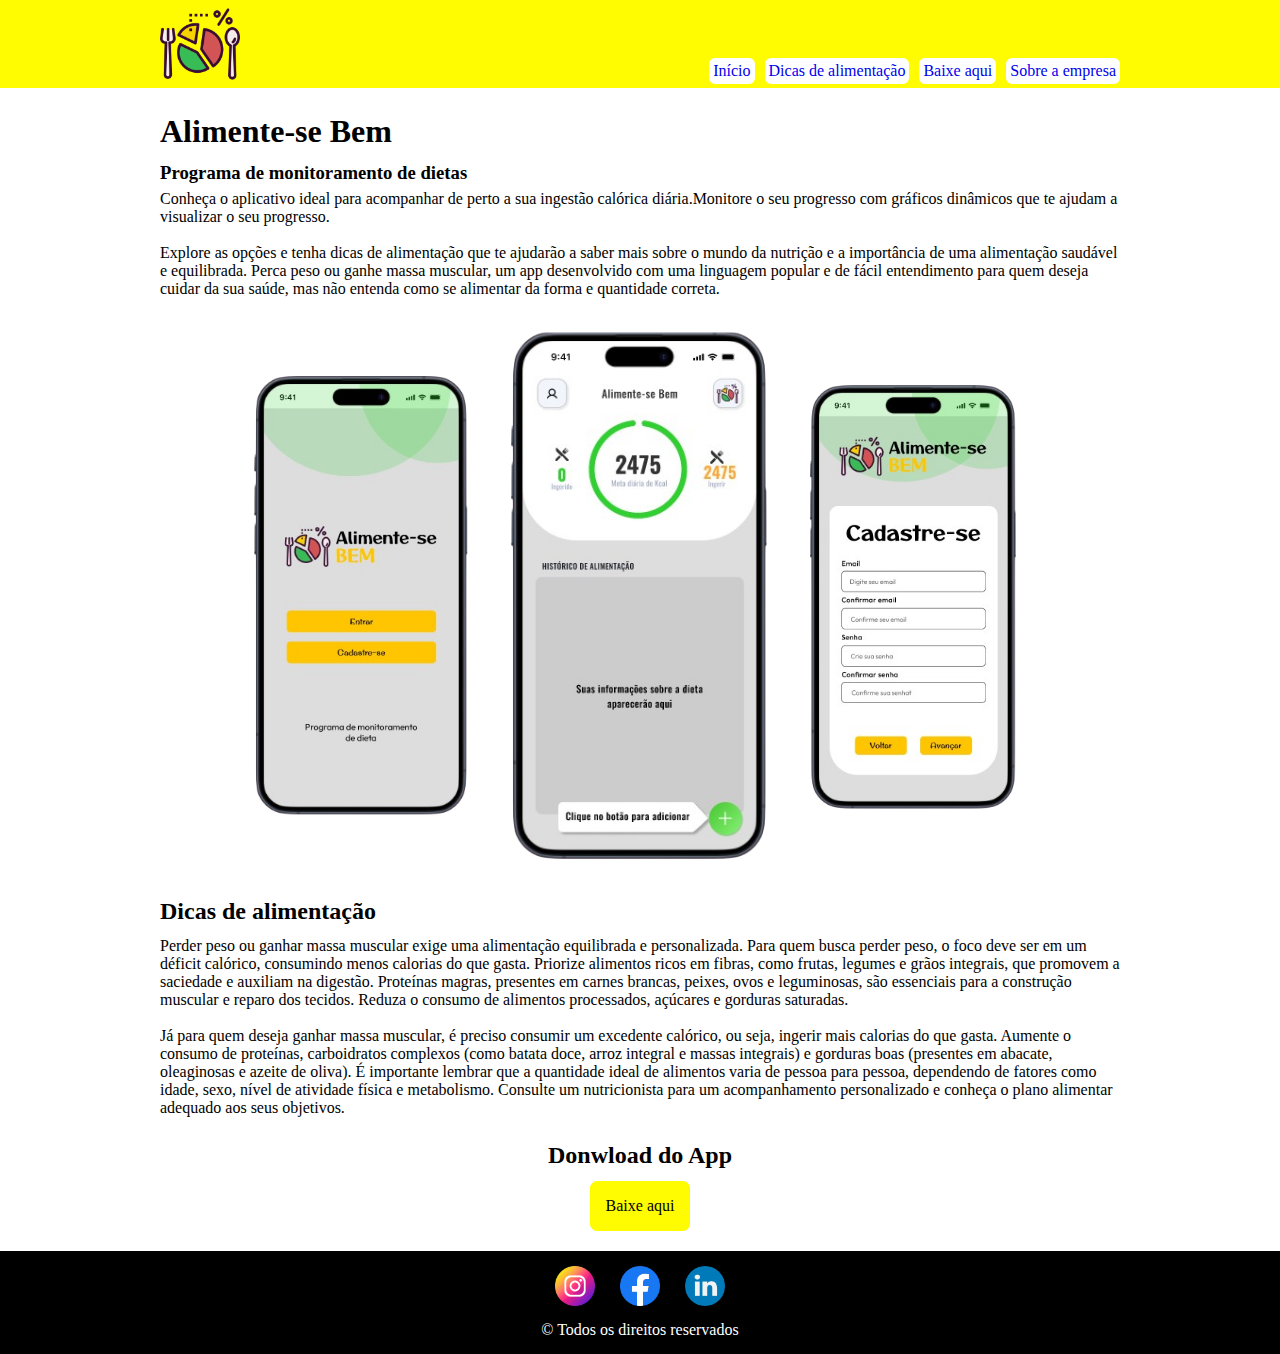
<file: index.html>
<!DOCTYPE html>
<html lang="pt-BR">
<head>
    <meta charset="UTF-8">
    <meta name="viewport" content="width=device-width, initial-scale=1.0">
    <title>Home</title>
    <link rel="stylesheet" href="./styles/styles.css">
</head>
<body>
    <header>
        <div class="container header">
            <div>
                <a href="index.html"><img src="./assets/logo.png" alt="Logo de prato com talheres"></a>
            </div>
            <nav>
                <ul>
                    <li><a href="index.html">Início</a></li>
                    <li><a href="#blog">Dicas de alimentação</a></li>
                    <li><a href="#download">Baixe aqui</a></li>
                    <li><a href="sobre.html">Sobre a empresa</a></li>
                </ul>
            </nav>
        </div>
    </header>
    <div class="container main">
        <main>
            <section class="app">
                <h1>Alimente-se Bem</h1>
                <h3>Programa de monitoramento de dietas</h3>
                <p>Conheça o aplicativo ideal para acompanhar de perto a sua ingestão calórica diária.Monitore o seu progresso com gráficos dinâmicos que te ajudam a visualizar o seu progresso.
                </p>
                <br>
                <p>Explore as opções e tenha dicas de alimentação que te ajudarão a saber mais sobre o mundo da nutrição e a importância de uma alimentação saudável e equilibrada. Perca peso ou ganhe massa muscular, um app desenvolvido com uma linguagem popular e de fácil entendimento para quem deseja cuidar da sua saúde, mas não entenda como se alimentar da forma e quantidade correta.
                </p>
                <div class="galery">
                    <img class="imglogo" src="./assets/LoginPrint.png" alt="Tela de login do App">
                    <img class="imghome" src="./assets/HomePrint.png" alt="Foto da tela principal do App">
                    <img class="imgcadastro" src="./assets/cadastroPrint.png" alt="Tela de cadastro de perfil no app">
                </div>
            </section>
            <section id="blog">
                <h2>Dicas de alimentação</h2>
                <p>Perder peso ou ganhar massa muscular exige uma alimentação equilibrada e personalizada. Para quem busca perder peso, o foco deve ser em um déficit calórico, consumindo menos calorias do que gasta. Priorize alimentos ricos em fibras, como frutas, legumes e grãos integrais, que promovem a saciedade e auxiliam na digestão. Proteínas magras, presentes em carnes brancas, peixes, ovos e leguminosas, são essenciais para a construção muscular e reparo dos tecidos. Reduza o consumo de alimentos processados, açúcares e gorduras saturadas.</p>
                <br>
                <p>Já para quem deseja ganhar massa muscular, é preciso consumir um excedente calórico, ou seja, ingerir mais calorias do que   gasta. Aumente o consumo de proteínas, carboidratos complexos (como batata doce, arroz integral e massas integrais) e gorduras boas (presentes em abacate, oleaginosas e azeite de oliva). É importante lembrar que a quantidade ideal de alimentos varia de pessoa para pessoa, dependendo de fatores como idade, sexo, nível de atividade física e metabolismo. Consulte um nutricionista para um acompanhamento personalizado e conheça o plano alimentar adequado aos seus objetivos.</p>
            </section>
            <section id="download">
                <h2>Donwload do App </h2>
                <a class="btn" href="app.txt" download="app.txt">Baixe aqui</a>
            </section>  
        </main>
    </div>  
    <footer>
        <div class="container footer">
            <div class="redes-sociais">
                <ul>
                    <li>
                        <a href="https://www.instagram.com/" target="_blank"><img src="./assets/instagram.png" alt="Icone do Instagram"></a>
                    </li>
                    <li>
                        <a href="https://www.facebook.com/facebook/" target="_blank"><img src="./assets/facebook.png" alt="lcone do Facebook"></a>
                    </li>
                    <li>
                        <a href="https://www.linkedin.com/" target="_blank"><img src="./assets/linkedin.png" alt="Icone do LinkedIn"></a> 
                    </li>
                </ul>
            </div>
            <p>&copy; Todos os direitos reservados</p>
        </div>
    </footer>

    <script src="./scripts/script.js"></script> 
</body>
</html>
</file>
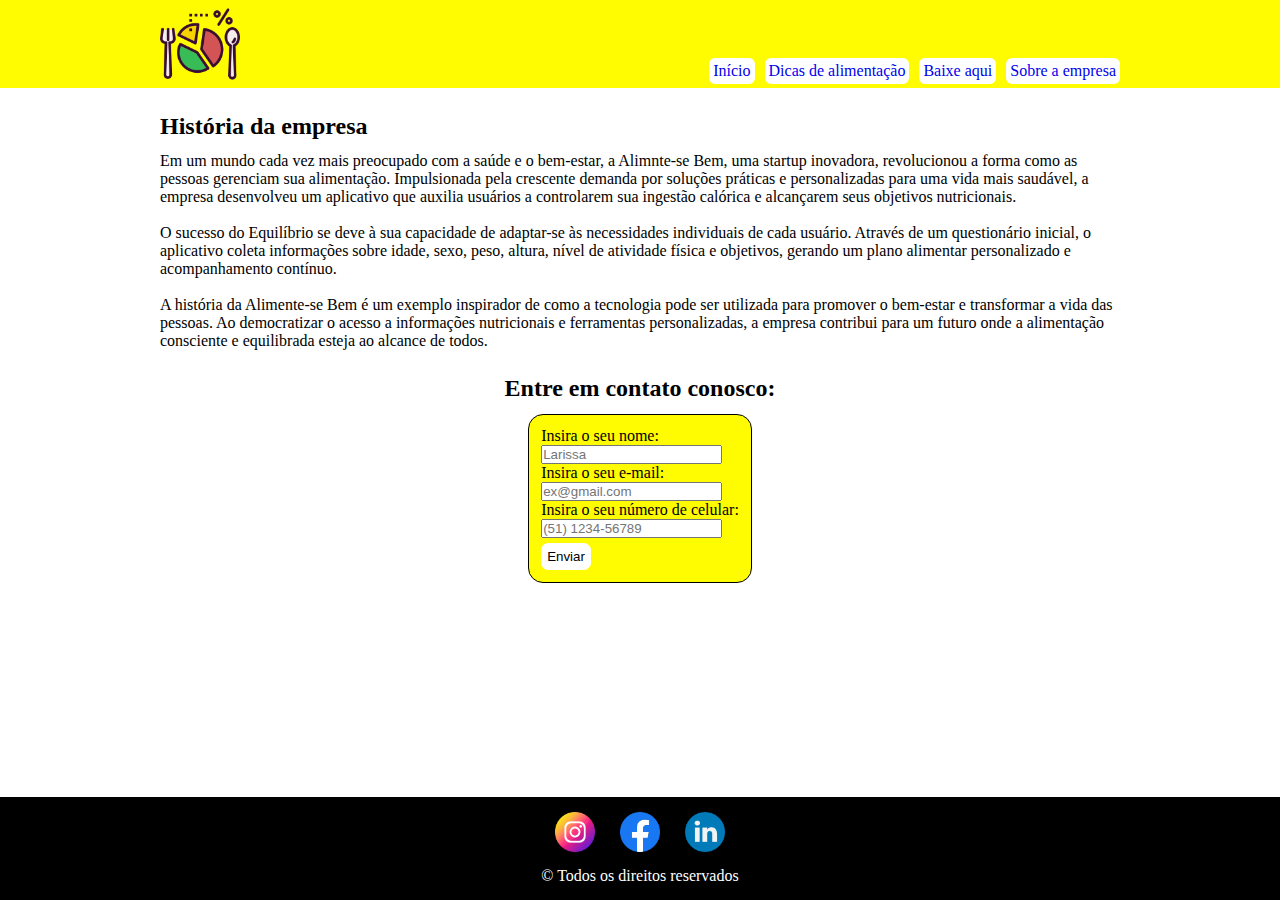
<file: sobre.html>
<!DOCTYPE html>
<html lang="pt-BR">
<head>
    <meta charset="UTF-8">
    <meta name="viewport" content="width=device-width, initial-scale=1.0">
    <title>Sobre a empresa</title>
    <link rel="stylesheet" href="./styles/styles.css">
</head>
<body>
    <header>
        <div class="container header">
            <div>
                <a href="index.html"><img src="./assets/logo.png" alt="Logo de prato com talheres"></a>
            </div>
            <nav>
                <ul>
                    <li><a href="index.html">Início</a></li>
                    <li><a href="index.html#blog">Dicas de alimentação</a></li>
                    <li><a href="index.html#download">Baixe aqui</a></li>
                    <li><a href="sobre.html">Sobre a empresa</a></li>
                </ul>
            </nav>
        </div>
    </header>
    <div class="container main">

        <main>
            <h2>História da empresa</h2>
            <p>Em um mundo cada vez mais preocupado com a saúde e o bem-estar, a Alimnte-se Bem, uma startup inovadora, revolucionou a forma como as pessoas gerenciam sua alimentação. Impulsionada pela crescente demanda por soluções práticas e personalizadas para uma vida mais saudável, a empresa desenvolveu um aplicativo que auxilia usuários a controlarem sua ingestão calórica e alcançarem seus objetivos nutricionais.</p>
            <br>
            <p>O sucesso do Equilíbrio se deve à sua capacidade de adaptar-se às necessidades individuais de cada usuário. Através de um questionário inicial, o aplicativo coleta informações sobre idade, sexo, peso, altura, nível de atividade física e objetivos, gerando um plano alimentar personalizado e acompanhamento contínuo.</p>
            <br>
            <p>A história da Alimente-se Bem é um exemplo inspirador de como a tecnologia pode ser utilizada para promover o bem-estar e transformar a vida das pessoas. Ao democratizar o acesso a informações nutricionais e ferramentas personalizadas, a empresa contribui para um futuro onde a alimentação consciente e equilibrada esteja ao alcance de todos.</p>
            <div class="h2contato"><h2>Entre em contato conosco: </h2></div>
           <div class="formulario">
               <form>
                   <label for="nome">Insira o seu nome: </label>
                   <input type="text" id="nome" name="nome" placeholder="Larissa">
                   
                   <label for="email">Insira o seu e-mail: </label>
                   <input type="email" id="email" name="email" placeholder="ex@gmail.com">
                   
                   <label for="tel">Insira o seu número de celular: </label>
                   <input type="tel" id="tel" name="tel" placeholder="(51) 1234-56789">
                   <button type="reset">Enviar</button>   
                </form>
            </div>
        </main>
    </div>
    <footer class="footerfixed">
        <div class="container footer"> 
            <div class="redes-sociais">
                <ul>
                    <li>
                        <a href="https://www.instagram.com/"><img src="./assets/instagram.png" alt="Icone do Instagram"></a>
                    </li>
                    <li>
                        <a href="https://www.facebook.com/facebook/"><img src="./assets/facebook.png" alt="lcone do Facebook"></a>
                    </li>
                    <li>
                        <a href="https://www.linkedin.com/"><img src="./assets/linkedin.png" alt="Icone do LinkedIn"></a> 
                    </li>
                </ul>
            </div>
            <p>&copy; Todos os direitos reservados</p>
        </div>
    </footer>
    <script src="./scripts/script.js"></script> 
</body>
</html>
</file>
<file: styles/styles.css>
/*RESET css*/
*{
    box-sizing: border-box;
    margin: 0;
    padding: 0;
    list-style: none;
    text-decoration: none;
    scroll-behavior: smooth;
}
.container{
    display: flex;/* Torna o elemento flexível para manipular posicionamento */
    display: flex; /* Alinha os itens ao centro vertivalmente*/
    align-items: flex-end;/*alinha verticalmente os itens*/
    justify-content: space-between;/* Espaçamento entre os items verticalmente */
    width: 960px; /*largura*/
    margin: 0 auto; /*centraliza a div distribuindo automáticamente o espaço da margin*/
}
body{
    height: 100vh; /*Altura com 100% da janela*/
}
header{
    background-color: rgb(255, 251, 0);
    padding-block: 4px 4px; /*espaço interno em cima e embaixo do elemento*/
}
header div a img{
    display: block; /*Torna o elemento um bloco ocupando 100% a largura*/
    width: 80px;   
}
header nav ul{
    display: flex; /* Torna o elemento flexível para manipular posicionamento */
    gap: 10px; /*Espaçamento entre os intens da flexbox*/

}
header ul li{
    border: 2px solid white;
    border-radius: 6px;
}
header li a{
    display: inline-block; /*Bloco que contém comportamento inline*/
    padding: 2px;
    background-color: white;
}
footer ul{
    display: flex;/* Torna o elemento flexível para manipular posicionamento */
    gap: 25px;
    
}
footer .footer{
    flex-direction: column; /*Direção do fluxo dos elementos de um flexbox*/
    align-items: center;
    gap: 15px;
}
footer{
    background-color: black;
    color: white;
    padding-block: 15px;
}
footer.footerfixed{
    position: fixed; 
    bottom: 0;
    width: 100%;
    margin-top: 20px;
}
footer img{
    width: 40px;
}
h1{
    margin-top: 25px;
    margin-bottom: 12px;
}
h3{
    margin-bottom: 6px;
}
img{
    display: block;    
}
.galery{
    display: flex;   
    justify-content: center;
    margin-top: 25px;
    align-items: center;
    gap: 20px;
}
.imghome{
    height: 550px;
}
.imglogo, .imgcadastro{
    height: 450px;
}
h2{
    margin-top: 25px;
    margin-bottom: 12px;
}
#download{
    text-align: center;
    margin-bottom: 20px;
}

#download a{
    display: inline-block;
    color:black;
    padding:15px;
    border: 1px solid  rgb(255, 251, 0);
    background-color: rgb(255, 251, 0);
    border-radius: 7px;
}
form{
    border: 1px solid black;
    border-radius: 15px;
    display: inline-block;
    padding: 12px;
    background-color:  rgb(255, 251, 0);
}
input{
    display: block;
}
.formulario{
    display: flex;
    width: 100%;
    justify-content: center;
}
button{
    display: inline-block;
    border: 1px solid  rgb(255, 255, 255);
    background-color: rgb(255, 255, 255);
    border-radius: 7px;
    
    color:black;
    padding:5px;
    margin-top: 5px;
}
.h2contato{
    text-align: center;
}
</file>
